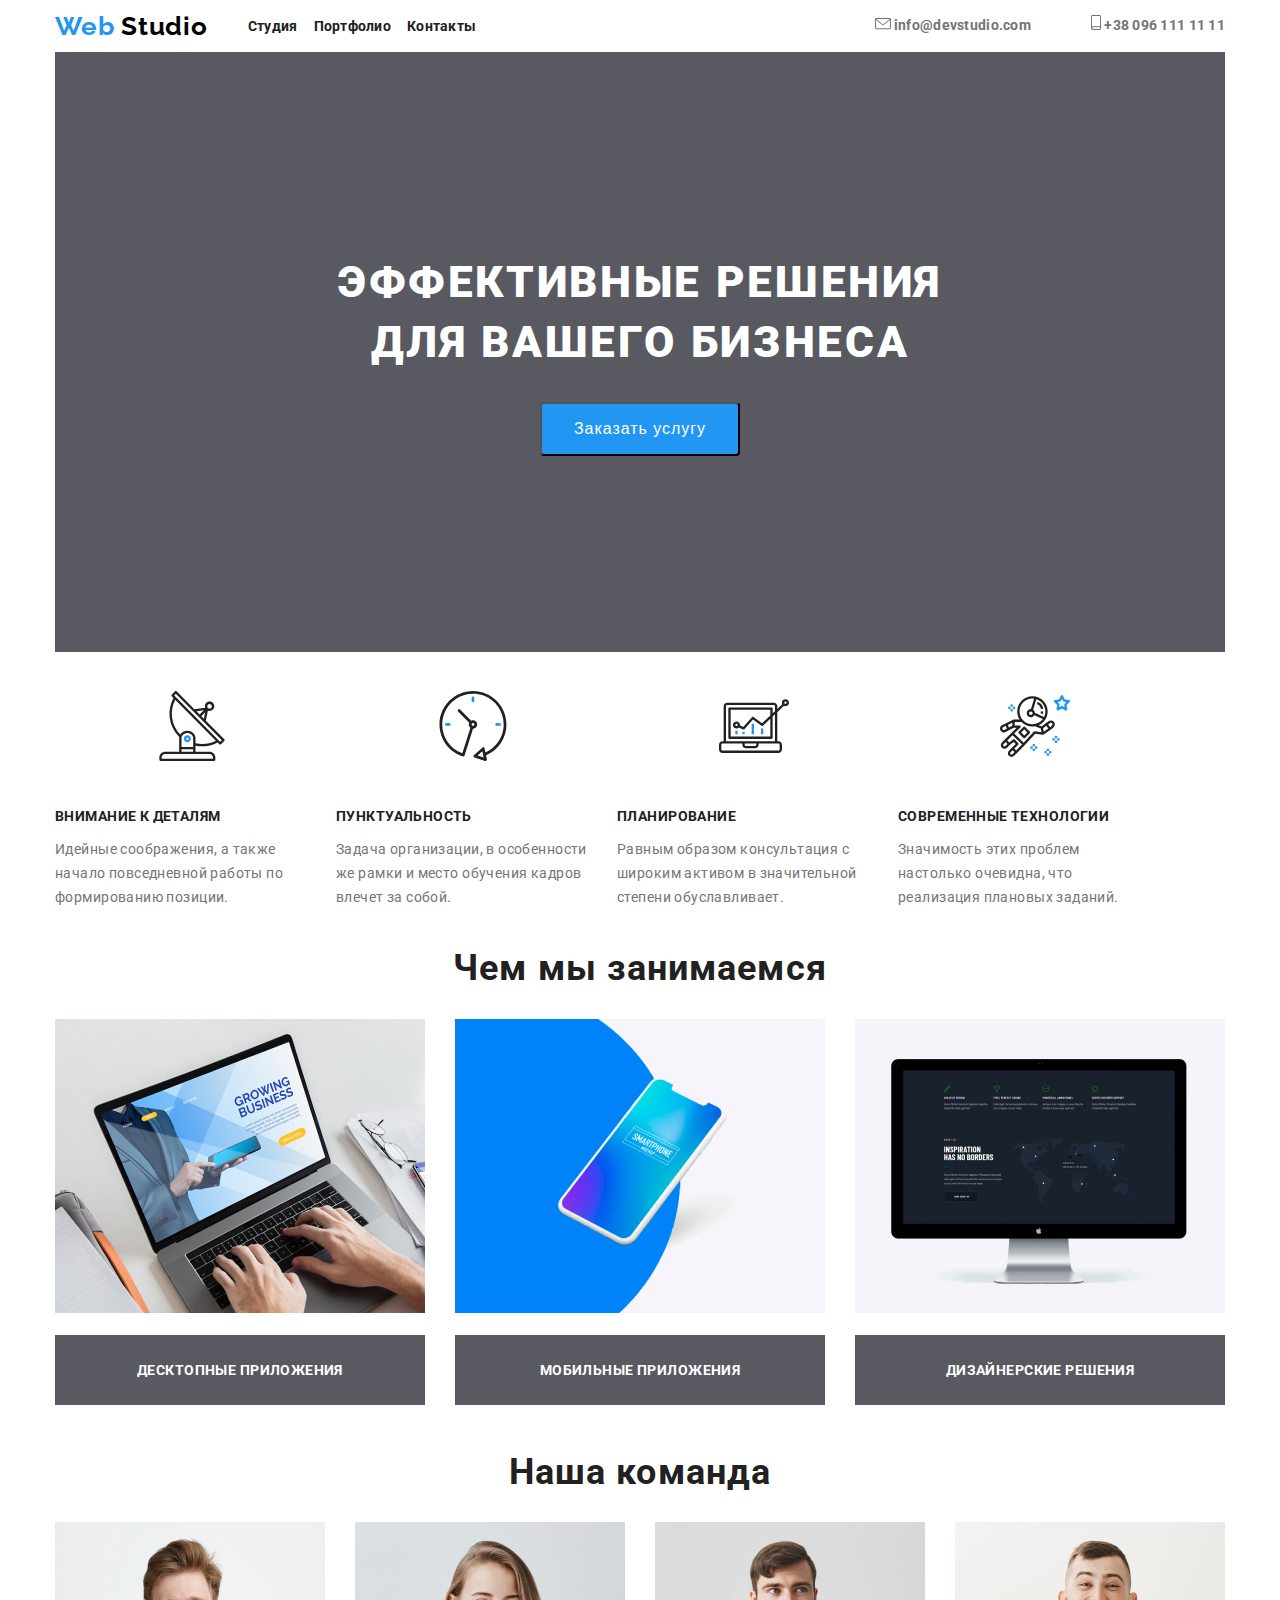
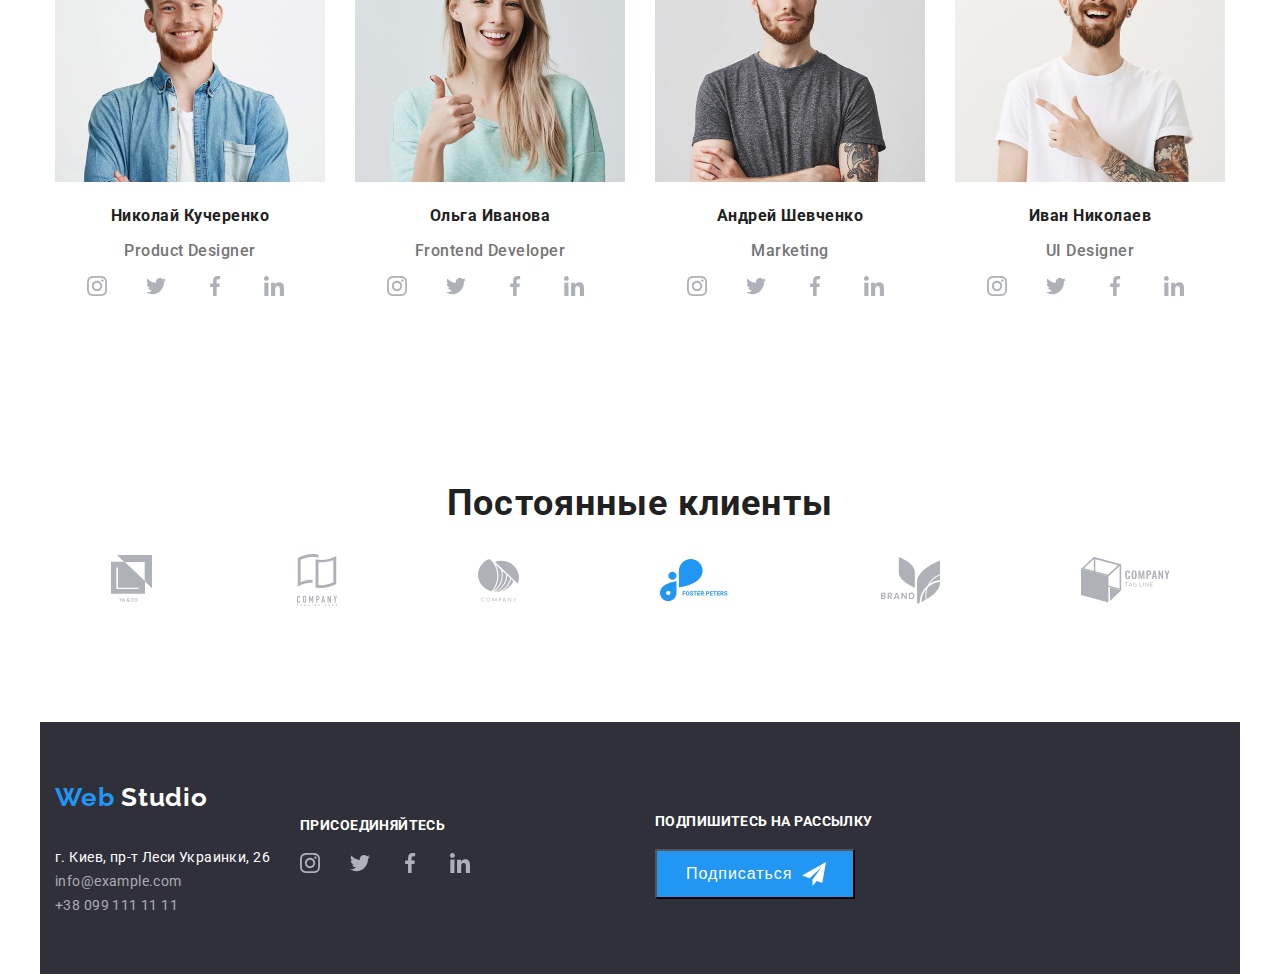
<file: index.html>
<!DOCTYPE html>
<html lang="ru">
  <head>
    <meta charset="UTF-8" />
    <meta name="viewport" content="width=device-width, initial-scale=1.0" />
    <title>Web-Studio</title>
    <link rel="stylesheet"
    href=https://fonts.googleapis.com/css2?family=Raleway:wght@400;700&family=Roboto:wght@400;700&display=swap"
    rel="stylesheet" />
    <link rel="stylesheet" href="./css/style.css" />
  </head>

  <body>
    <!--header container-->
    <header>
      <div class="container">
        <nav class="main-nav">
          <a class="logo" href="./index.html" lang="en">
            <span class="logo-half">Web</span> Studio
          </a>

          <!--site navigation container-->
          <ul class="site-nav">
            <li class="item">
              <a href="./index.html" class="link">Студия</a>
            </li>
            <li class="item">
              <a href="./portfolio.html" class="link">Портфолио</a>
            </li>
            <li class="item">
              <a href="" class="link">Контакты</a>
            </li>
          </ul>

          <!--contacts container-->
          <ul class="site-nav-contacts">
            <li>
              <a href="mailto: info@example.com">
                <img
                  src="./images/index-images/header-images/envelope.svg"
                  alt="mail"
                />
                info@devstudio.com
              </a>
            </li>
            <li>
              <a href="tel: +380991111111">
                <img
                  src="./images/index-images/header-images/smartphone.svg"
                  alt="phone"
                />
                +38 096 111 11 11
              </a>
            </li>
          </ul>
        </nav>
      </div>
    </header>

    <!--main container-->
    <main>
      <!--hero container-->
      <div class="container main-hero">
        <section class="hero">
          <div class="hero-container">
            <h1 class="hero-title">Эффективные решения <br> для вашего бизнеса</h1>
            <button type="button" class="hero-button">
              <span class="hero-object">Заказать услугу</span>
          </div>
        </section>
      </div>

      <!--skills container-->
      <div class="container skills-container">
        <section class="section">
          <h2 hidden>Качества</h2>
          <ul class="skills">
            <li class="skills-item">
              <a href="">
                <img
                  class="skills-img"
                  src="./images/index-images/skills-images/antenna.svg"
                  alt="antenna"
                />
              </a>
              <h3 class="skills-title">Внимание к деталям</h3>
              <p>
                Идейные соображения, а также начало повседневной работы по
                формированию позиции.
              </p>
            </li>
            <li class="skills-item">
              <a href="">
                <img
                  class="skills-img"
                  src="./images/index-images/skills-images/clock.svg"
                  alt="clock"
                />
              </a>
              <h3 class="skills-title">Пунктуальность</h3>
              <p>
                Задача организации, в особенности же рамки и место обучения
                кадров влечет за собой.
              </p>
            </li>
            <li class="skills-item">
              <a href="">
                <img
                  class="skills-img"
                  src="./images/index-images/skills-images/diagram.svg"
                  alt="diagram"
                />
              </a>
              <h3 class="skills-title">Планирование</h3>
              <p>
                Равным образом консультация с широким активом в значительной
                степени обуславливает.
              </p>
            </li>
            <li class="skills-item">
              <a href="">
                <img
                  class="skills-img"
                  src="./images/index-images/skills-images/astronaut.svg"
                  alt="astronaut"
                />
              </a>
              <h3 class="skills-title">Современные технологии</h3>
              <p>
                Значимость этих проблем настолько очевидна, что реализация
                плановых заданий.
              </p>
            </li>
          </ul>
        </section>
      </div>

      <!--our work container-->
      <div class="container work-container">
        <section class="section">
          <h2 class="section-title">Чем мы занимаемся</h2>
          <ul class="work">
            <li class="work-item">
              <a href="">
                <img
                  src="./images/index-images/our-work-images/notebook.jpg"
                  alt="Десктопные_приложения"
                />
              </a>
              <h3 class="work-title">Десктопные приложения</h3>
            </li>
            <li class="work-item">
              <a href="">
                <img
                  src="./images/index-images/our-work-images/mobile.jpg"
                  alt="Мобильные_приложения"
                />
              </a>
              <h3 class="work-title">Мобильные приложения</h3>
            </li>
            <li class="work-item">
              <a href="">
                <img
                  src="./images/index-images/our-work-images/pc.jpg"
                  alt="Дизайнерские_решения"
                />
              </a>
              <h3 class="work-title">Дизайнерские решения</h3>
            </li>
          </ul>
        </section>
      </div>

      <!--command container-->
      <div class="container command-container">
        <section class="section">
          <h2 class="section-title">Наша команда</h2>
          <ul class="command">
            <!--1 person container-->
            <li class="command-item">
              <img
                class="command-photo"
                src="./images/index-images/command-images/photo1.jpg"
                alt="photo_1"
              />
              <h3 class="command-title">Николай Кучеренко</h3>
              <p lang="en" class="command-description">Product Designer</p>
              <ul class="command-contacts">
                <li class="command-item">
                  <a href="">
                    <img
                      src="./images/index-images/massengers-images/instagram.svg"
                      alt="instagram"
                    />
                  </a>
                </li>
                <li class="command-item">
                  <a href="">
                    <img
                      src="./images/index-images/massengers-images/twitter.svg"
                      alt="twitter"
                    />
                  </a>
                </li>
                <li class="command-item">
                  <a href="">
                    <img
                      src="./images/index-images/massengers-images/facebook.svg"
                      alt="facebook"
                    />
                  </a>
                </li>
                <li class="command-item">
                  <a href="">
                    <img
                      src="./images/index-images/massengers-images/linkedin.svg"
                      alt="linkedin"
                    />
                  </a>
                </li>
              </ul>
            </li>
            <!--2 person container-->
            <li class="command-item">
              <img
                class="command-photo"
                src="./images/index-images/command-images/photo2.jpg"
                alt="photo_2"
              />
              <h3 class="command-title">Ольга Иванова</h3>
              <p lang="en" class="command-description">Frontend Developer</p>
              <ul class="command-contacts">
                <li class="command-item">
                  <a href="">
                    <img
                      src="./images/index-images/massengers-images/instagram.svg"
                      alt="instagram"
                    />
                  </a>
                </li>
                <li class="command-item">
                  <a href="">
                    <img
                      src="./images/index-images/massengers-images/twitter.svg"
                      alt="twitter"
                    />
                  </a>
                </li>
                <li class="command-item">
                  <a href="">
                    <img
                      src="./images/index-images/massengers-images/facebook.svg"
                      alt="facebook"
                    />
                  </a>
                </li>
                <li class="command-item">
                  <a href="">
                    <img
                      src="./images/index-images/massengers-images/linkedin.svg"
                      alt="linkedin"
                    />
                  </a>
                </li>
              </ul>
            </li>
            <!--3 person container-->
            <li class="command-item">
              <img
                class="command-photo"
                src="./images/index-images/command-images/photo3.jpg"
                alt="photo_3"
              />
              <h3 class="command-title">Андрей Шевченко</h3>
              <p lang="en" class="command-description">Marketing</p>
              <ul class="command-contacts">
                <li class="command-item">
                  <a href="">
                    <img
                      src="./images/index-images/massengers-images/instagram.svg"
                      alt="instagram"
                    />
                  </a>
                </li>
                <li class="command-item">
                  <a href="">
                    <img
                      src="./images/index-images/massengers-images/twitter.svg"
                      alt="twitter"
                    />
                  </a>
                </li>
                <li class="command-item">
                  <a href="">
                    <img
                      src="./images/index-images/massengers-images/facebook.svg"
                      alt="facebook"
                    />
                  </a>
                </li>
                <li class="command-item">
                  <a href="">
                    <img
                      src="./images/index-images/massengers-images/linkedin.svg"
                      alt="linkedin"
                    />
                  </a>
                </li>
              </ul>
            </li>
            <!--4 person container-->
            <li class="command-item">
              <img
                class="command-photo"
                src="./images/index-images/command-images/photo4.jpg"
                alt="photo_4"
              />
              <h3 class="command-title">Иван Николаев</h3>
              <p lang="en" class="command-description">UI Designer</p>
              <ul class="command-contacts">
                <li class="command-item">
                  <a href="">
                    <img
                      src="./images/index-images/massengers-images/instagram.svg"
                      alt="instagram"
                    />
                  </a>
                </li>
                <li class="command-item">
                  <a href="">
                    <img
                      src="./images/index-images/massengers-images/twitter.svg"
                      alt="twitter"
                    />
                  </a>
                </li>
                <li class="command-item">
                  <a href="">
                    <img
                      src="./images/index-images/massengers-images/facebook.svg"
                      alt="facebook"
                    />
                  </a>
                </li>
                <li class="command-item">
                  <a href="">
                    <img
                      src="./images/index-images/massengers-images/linkedin.svg"
                      alt="linkedin"
                    />
                  </a>
                </li>
              </ul>
            </li>
          </ul>
        </section>
      </div>

      <!--clients container-->
      <div class="container client-container">
        <section class="section">
          <h2 class="section-title">Постоянные клиенты</h2>
          <ul class="clients">
            <li class="clients-items">
              <a href="">
                <img
                  src="./images/index-images/clients-images/logo1.svg"
                  alt="client_1"
                />
              </a>
            </li>
            <li class="clients-items">
              <a href="">
                <img
                  src="./images/index-images/clients-images/logo2.svg"
                  alt="client_2"
                />
              </a>
            </li>
            <li class="clients-items">
              <a href="">
                <img
                  src="./images/index-images/clients-images/logo3.svg"
                  alt="client_3"
                />
              </a>
            </li>
            <li class="clients-items">
              <a href="">
                <img
                  src="./images/index-images/clients-images/logo4.svg"
                  alt="client_4"
                />
              </a>
            </li>
            <li class="clients-items">
              <a href="">
                <img
                  src="./images/index-images/clients-images/logo5.svg"
                  alt="client_5"
                />
              </a>
            </li>
            <li class="clients-items">
              <a href="">
                <img
                  src="./images/index-images/clients-images/logo6.svg"
                  alt="client_6"
                />
              </a>
            </li>
          </ul>
        </section>
      </div>
    </main>

    <!--footer container-->
    <footer class="container footer">
      <!--adress container-->
      <div class="footer-container">
        <section class="footer-section footer-info">
          <h2 lang="en" class="logo footer-logo">
            <span class="logo-half">Web</span>
            <span class="footer-logo-half">Studio</span>
          </h2>
          <address class="footer-adress">
            г. Киев, пр-т Леси Украинки, 26 <br />
            <a href="mailto: info@example.com">info@example.com</a> <br />
            <a href="tel: +380991111111">+38 099 111 11 11</a>
          </address>
        </section>
        <!--our massengers container-->
        <section class="footer-section footer-contacts-section">
          <h2 class="footer-title">Присоединяйтесь</h2>
          <ul class="footer-contacts">
            <li class="footer-item">
              <a href="">
                <img
                  src="./images/index-images/massengers-images/instagram.svg"
                  alt="instagram"
                />
              </a>
            </li>
            <li class="footer-item">
              <a href="">
                <img
                  src="./images/index-images/massengers-images/twitter.svg"
                  alt="twitter"
                />
              </a>
            </li>
            <li class="footer-item">
              <a href="">
                <img
                  src="./images/index-images/massengers-images/facebook.svg"
                  alt="facebook"
                />
              </a>
            </li>
            <li class="footer-item">
              <a href="">
                <img
                  src="./images/index-images/massengers-images/linkedin.svg"
                  alt="linkedin"
                />
              </a>
            </li>
          </ul>
        </section>
        <!--mailto container-->
        <section class="footer-section footer-subscribe">
          <h2 class="footer-title">Подпишитесь на рассылку</h2>
          <button type="button" class="footer-button">
            <p class="footer-button-text">Подписаться</p>
            <img
              src="./images/index-images/footer-images/icon_send.svg"
              alt="icon-send"
            />
          </button>
        </section>
      </div>
    </footer>
  </body>
</html>
</file>
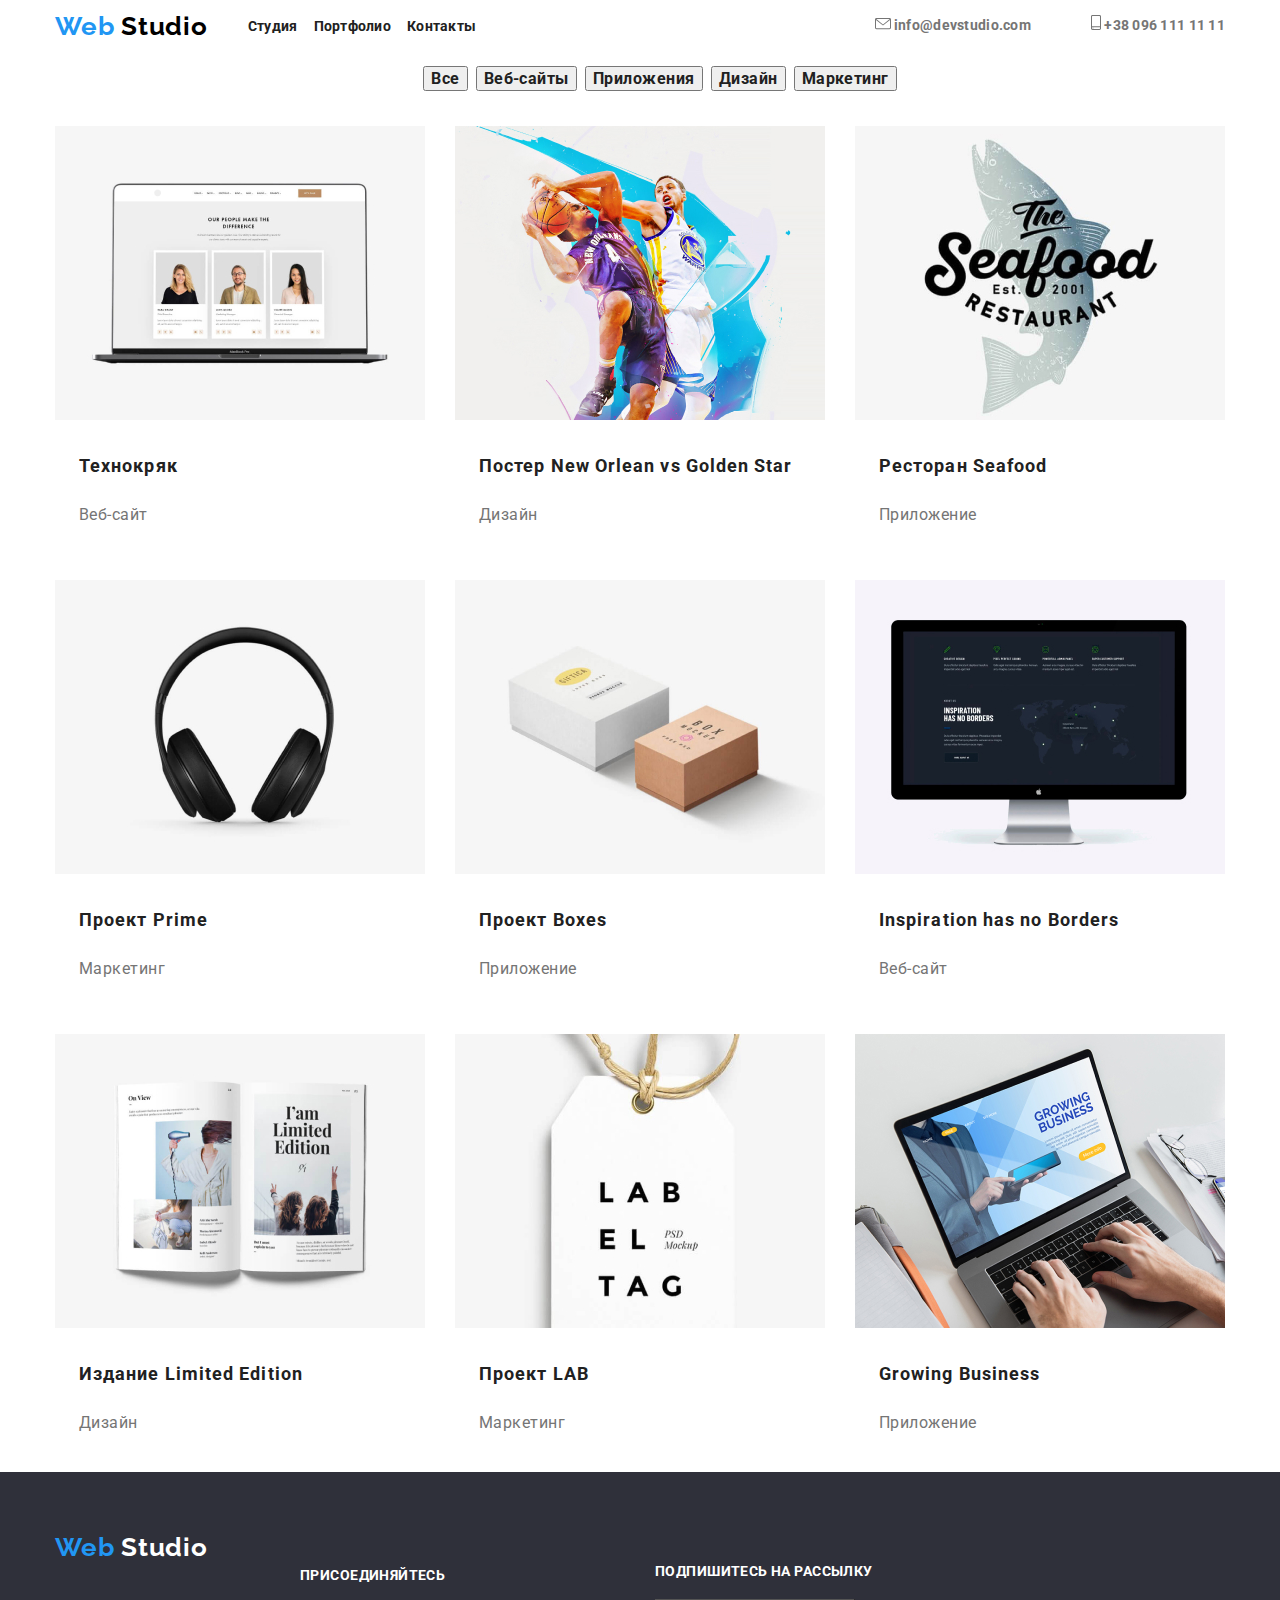
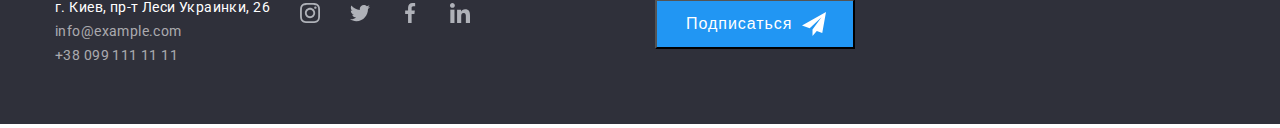
<file: portfolio.html>
<!DOCTYPE html>
<html lang="ru">
  <head>
    <meta charset="UTF-8" />
    <meta name="viewport" content="width=device-width, initial-scale=1.0" />
    <title>Web-Studio-Portfolio</title>
    <link
      rel="stylesheet"
      href="https://fonts.googleapis.com/css2?family=Raleway:wght@400;700&family=Roboto:wght@400;700&display=swap"
      rel="stylesheet"
    />
    <link rel="stylesheet" href="./css/style.css" />
  </head>
  <body>
    <!--header container-->
    <header>
      <div class="container">
        <nav class="main-nav">
          <a class="logo" href="./index.html" lang="en">
            <span class="logo-half">Web</span> Studio
          </a>

          <!--site navigation container-->
          <ul class="site-nav">
            <li class="item">
              <a href="./index.html" class="link">Студия</a>
            </li>
            <li class="item">
              <a href="./portfolio.html" class="link">Портфолио</a>
            </li>
            <li class="item">
              <a href="" class="link">Контакты</a>
            </li>
          </ul>

          <!--contacts container-->
          <ul class="site-nav-contacts">
            <li>
              <a href="mailto: info@example.com">
                <img
                  src="./images/index-images/header-images/envelope.svg"
                  alt="mail"
                />
                info@devstudio.com
              </a>
            </li>
            <li>
              <a href="tel: +380991111111">
                <img
                  src="./images/index-images/header-images/smartphone.svg"
                  alt="phone"
                />
                +38 096 111 11 11
              </a>
            </li>
          </ul>
        </nav>
      </div>
    </header>

    <!--main container-->
    <main>
      <h1 hidden>Портфолио</h1>
      <!--portfolio filltrs container-->
      <div class="container portfolio-buttons-container">
        <ul class="portfolio-buttons">
          <li>
            <button type="button" class="portfolio-buttons-title">
              Все
            </button>
          </li>
          <li>
            <button type="button" class="portfolio-buttons-title">
              Веб-сайты
            </button>
          </li>
          <li>
            <button type="button" class="portfolio-buttons-title">
              Приложения
            </button>
          </li>
          <li>
            <button type="button" class="portfolio-buttons-title">
              Дизайн
            </button>
          </li>
          <li>
            <button type="button" class="portfolio-buttons-title">
              Маркетинг
            </button>
          </li>
        </ul>
      </div>
      <!--portfolios containers-->
      <div class="container">
        <ul class="portfolio">
          <li class="portfolio-element">
            <a href="">
              <img src="./images/portfolio-images/proekt1.jpg" alt="proekt1" />
              <p class="portfolio-info" hidden>
                Технокряк это современная площадка распространения коронавируса.
                Компании используют эту платформу для цифрового шпионажа и атак
                на защищённые сервера конкурентов.
              </p>
              <div class="portfolio-title-container">
                <h2 class="portfolio-title">Технокряк</h2>
                <p class="portfolio-description">Веб-сайт</p>
              </div>
            </a>
          </li>
          <li class="portfolio-element">
            <a href="">
              <img src="./images/portfolio-images/proekt2.jpg" alt="proekt2" />
              <p class="portfolio-info" hidden>
                Lorem ipsum dolor sit amet consectetur adipisicing elit.
                Recusandae perferendis corporis atque voluptatem labore
                doloremque? Consequatur perferendis alias ex maxime!
              </p>
              <div class="portfolio-title-container">
                <h2 class="portfolio-title">
                  Постер <span lang="en">New Orlean vs Golden Star</span>
                </h2>
                <p class="portfolio-description">Дизайн</p>
              </div>
            </a>
          </li>
          <li class="portfolio-element">
            <a href="">
              <img src="./images/portfolio-images/proekt3.jpg" alt="proekt3" />
              <p class="portfolio-info" hidden>
                Lorem ipsum dolor sit amet consectetur adipisicing elit.
                Recusandae perferendis corporis atque voluptatem labore
                doloremque? Consequatur perferendis alias ex maxime!
              </p>
              <div class="portfolio-title-container">
                <h2 class="portfolio-title">
                  Ресторан <span lang="en">Seafood</span>
                </h2>
                <p class="portfolio-description">Приложение</p>
              </div>
            </a>
          </li>
          <li class="portfolio-element">
            <a href="">
              <img src="./images/portfolio-images/proekt4.jpg" alt="proekt4" />
              <p class="portfolio-info" hidden>
                Lorem ipsum dolor sit amet consectetur adipisicing elit.
                Recusandae perferendis corporis atque voluptatem labore
                doloremque? Consequatur perferendis alias ex maxime!
              </p>
              <div class="portfolio-title-container">
                <h2 class="portfolio-title">
                  Проект <span lang="en">Prime</span>
                </h2>
                <p class="portfolio-description">Маркетинг</p>
              </div>
            </a>
          </li>
          <li class="portfolio-element">
            <a href="">
              <img src="./images/portfolio-images/proekt5.jpg" alt="proekt5" />
              <p class="portfolio-info" hidden>
                Lorem ipsum dolor sit amet consectetur adipisicing elit.
                Recusandae perferendis corporis atque voluptatem labore
                doloremque? Consequatur perferendis alias ex maxime!
              </p>
              <div class="portfolio-title-container">
                <h2 class="portfolio-title">
                  Проект <span lang="en">Boxes</span>
                </h2>
                <p class="portfolio-description">Приложение</p>
              </div>
            </a>
          </li>
          <li class="portfolio-element">
            <a href="">
              <img src="./images/portfolio-images/proekt6.jpg" alt="proekt6" />
              <p class="portfolio-info" hidden>
                Lorem ipsum dolor sit amet consectetur adipisicing elit.
                Recusandae perferendis corporis atque voluptatem labore
                doloremque? Consequatur perferendis alias ex maxime!
              </p>
              <div class="portfolio-title-container">
                <h2 lang="en" class="portfolio-title">
                  Inspiration has no Borders
                </h2>
                <p class="portfolio-description">Веб-сайт</p>
              </div>
            </a>
          </li>
          <li class="portfolio-element">
            <a href="">
              <img src="./images/portfolio-images/proekt7.jpg" alt="proekt7" />
              <p class="portfolio-info" hidden>
                Lorem ipsum dolor sit amet consectetur adipisicing elit.
                Recusandae perferendis corporis atque voluptatem labore
                doloremque? Consequatur perferendis alias ex maxime!
              </p>
              <div class="portfolio-title-container">
                <h2 class="portfolio-title">
                  Издание
                  <span lang="en">Limited Edition</span>
                </h2>
                <p class="portfolio-description">Дизайн</p>
              </div>
            </a>
          </li>
          <li class="portfolio-element">
            <a href="">
              <img src="./images/portfolio-images/proekt8.jpg" alt="proekt8" />
              <p class="portfolio-info" hidden>
                Lorem ipsum dolor sit amet consectetur adipisicing elit.
                Recusandae perferendis corporis atque voluptatem labore
                doloremque? Consequatur perferendis alias ex maxime!
              </p>
              <div class="portfolio-title-container">
                <h2 class="portfolio-title">
                  Проект <span lang="en">LAB</span>
                </h2>
                <p class="portfolio-description">Маркетинг</p>
              </div>
            </a>
          </li>
          <li class="portfolio-element">
            <a href="">
              <img src="./images/portfolio-images/proekt9.jpg" alt="proekt9" />
              <p class="portfolio-info" hidden>
                Lorem ipsum dolor sit amet consectetur adipisicing elit.
                Recusandae perferendis corporis atque voluptatem labore
                doloremque? Consequatur perferendis alias ex maxime!
              </p>
              <div class="portfolio-title-container">
                <h2 class="portfolio-title" lang="en">Growing Business</h2>
                <p class="portfolio-description">Приложение</p>
              </div>
            </a>
          </li>
        </ul>
      </div>
    </main>

    <!--footer container-->
    <footer class="footer">
      <!--adress container-->
      <div class="container footer-container">
        <section class="footer-section footer-info">
          <h2 lang="en" class="logo footer-logo">
            <span class="logo-half">Web</span>
            <span class="footer-logo-half">Studio</span>
          </h2>
          <address class="footer-adress">
            г. Киев, пр-т Леси Украинки, 26 <br />
            <a href="mailto: info@example.com">info@example.com</a> <br />
            <a href="tel: +380991111111">+38 099 111 11 11</a>
          </address>
        </section>
        <!--our massengers container-->
        <section class="footer-section footer-contacts-section">
          <h2 class="footer-title">Присоединяйтесь</h2>
          <ul class="footer-contacts">
            <li class="footer-item">
              <a href="">
                <img
                  src="./images/index-images/massengers-images/instagram.svg"
                  alt="instagram"
                />
              </a>
            </li>
            <li class="footer-item">
              <a href="">
                <img
                  src="./images/index-images/massengers-images/twitter.svg"
                  alt="twitter"
                />
              </a>
            </li>
            <li class="footer-item">
              <a href="">
                <img
                  src="./images/index-images/massengers-images/facebook.svg"
                  alt="facebook"
                />
              </a>
            </li>
            <li class="footer-item">
              <a href="">
                <img
                  src="./images/index-images/massengers-images/linkedin.svg"
                  alt="linkedin"
                />
              </a>
            </li>
          </ul>
        </section>
        <!--mailto container-->
        <section class="footer-section footer-subscribe">
          <h2 class="footer-title">Подпишитесь на рассылку</h2>
          <button type="button" class="footer-button">
            <p class="footer-button-text">Подписаться</p>
            <img
              src="./images/index-images/footer-images/icon_send.svg"
              alt="icon-send"
            />
          </button>
        </section>
      </div>
    </footer>
  </body>
</html>
</file>
<file: css/style.css>
:root {
  --primary-taxt-color: #757575;
  --title-text-color: #212121;
  --accent-text-color: #2196f3;
  --special-text-color: #ffffff;
}

*,
*:before,
*:after {
  box-sizing: border-box;
}

body {
  margin: 0;

  font-family: "Roboto", sans-serif;
  font-size: 14px;
  line-height: 1.714;
  letter-spacing: 0.03em;
  background-color: #ffffff;
  color: var(--primary-taxt-color);
}

.container {
  width: 1200px;
  padding-left: 15px;
  padding-right: 15px;
  margin-right: auto;
  margin-left: auto;
}

ul {
  list-style: none;
}

/*header*/
.main-nav {
  display: flex;
  align-items: center;
}

.logo {
  font-family: "Raleway", sans-serif;
  font-weight: bold;
  font-size: 26px;
  line-height: 1.192;
  letter-spacing: 0.03em;
  color: #000000;
  text-decoration: none;
}

.logo-half {
  color: var(--accent-text-color);
}

.site-nav {
  display: flex;
}

.site-nav .item:not(:last-child) {
  margin-right: 16px;
}

.site-nav .link {
  display: block;

  font-weight: 700;
  font-size: 14px;
  line-height: 1.143;
  letter-spacing: 0.02em;

  color: var(--title-text-color);
  text-decoration: none;
}

.site-nav .link:hover,
.site-nav .link:focus {
  color: var(--accent-text-color);
}

.site-nav-contacts {
  display: flex;
  margin-left: auto;
}

.site-nav-contacts li:not(:last-child) {
  margin-right: 60px;
}

.site-nav-contacts a {
  font-weight: 700;
  font-size: 14px;
  line-height: 1.143;
  letter-spacing: 0.02em;
  color: var(--primary-taxt-color);
  text-decoration: none;
}

.site-nav-contacts a:hover,
.site-nav-contacts a:focus {
  color: var(--accent-text-color);
}

/*hero*/
.main-hero {
  margin-left: auto;
  margin-right: auto;
}

.hero {
  height: 600px;
  /*width: 1600px;*/

  padding-top: 200px;
  padding-bottom: 200px;
  /*padding-left: 452px;
  padding-right: 452px;*/

  background: rgba(47, 48, 58, 0.8);
}

.hero-container {
  /*display: flex;
  align-self: center;
  justify-content: center;
  flex-wrap: wrap;*/
  text-align: center;
}

.hero-title {
  margin-top: 0px;
  margin-bottom: 30px;

  font-weight: 900;
  font-size: 44px;
  line-height: 1.364;
  text-align: center;
  letter-spacing: 0.06em;
  text-transform: uppercase;
  text-align: center;
  color: var(--special-text-color);
}

.hero-object {
  font-size: 16px;
  line-height: 1.875;
  /*align-items: center;*/
  text-align: center;
  letter-spacing: 0.06em;
  color: var(--special-text-color);
  text-decoration: none;
}

.hero-button {
  display: inline-block;
  /*margin-left: 248px;
  margin-right: 248px;*/
  padding: 10px 32px;

  min-width: 200px;
  /*height: 50px;
  left: 700px;
  top: 430px;*/

  text-align: center;

  border-radius: 4px;

  background-color: var(--accent-text-color);
}

/*main contant*/
.section-title {
  font-size: 36px;
  line-height: 1.167;
  letter-spacing: 0.03em;
  text-align: center;
  color: var(--title-text-color);
}

/*skills container*/
.skills {
  display: flex;
  align-items: center;
  padding-left: 0;
}

.skills-container {
  height: 251px;
  padding-bottom: 94px;
}

.skills-item {
  height: 270px;
  width: 251px;
}

.skills-img {
  padding-top: 25px;
  padding-bottom: 25px;
  padding-left: 102px;
  padding-right: 102px;
}

.skills .skills-item:not(:last-child) {
  margin-right: 30px;
}

.skills-title {
  font-size: 14px;
  line-height: 1.143;
  letter-spacing: 0.03em;
  text-transform: uppercase;

  color: var(--title-text-color);
}

/*our work container*/
.work-container {
  padding-bottom: 94px;
}

.work {
  display: flex;
  align-items: center;
  padding-left: 0;
}

.work .work-item:not(:last-child) {
  margin-right: 30px;
}

.work-item {
  width: 370px;
  height: 294px;
}

.work-title {
  height: 70px;
  padding-top: 27px;
  padding-bottom: 27px;
  text-align: center;

  font-size: 14px;
  line-height: 1.143;
  letter-spacing: 0.03em;
  text-transform: uppercase;

  background: rgba(47, 48, 58, 0.8);
  color: var(--special-text-color);
  text-decoration: none;
}

/*command container*/
.command-container {
  padding-bottom: 94px;
}

.command {
  display: flex;
  align-items: center;
  padding-left: 0;
}

.command .command-item:not(:last-child) {
  margin-right: 30px;
}

.command-item {
  width: 270px;
  height: 422px;
}

.command-photo {
  width: 270px;
  height: 260px;
}

.command-title {
  font-weight: 700;
  font-size: 16px;
  line-height: 1.1875;
  letter-spacing: 0.03em;
  text-align: center;
  color: var(--title-text-color);
}

.command-description {
  font-weight: 500;
  font-size: 16px;
  line-height: 1.1875;
  letter-spacing: 0.03em;
  text-align: center;
}

.command-contacts {
  display: flex;
  align-items: center;
  padding-left: 32px;
  padding-right: 32px;
}

.command-contcts .command-item:not(:last-child) {
  margin-right: 10px;
}

/*clients container*/
.client-container {
  padding-bottom: 94px;
}

.clients {
  display: flex;
  align-items: center;
  justify-content: space-around;
  padding-left: 0;
}

.clients .clients-items:not(:last-child) {
  margin-right: 30px;
}

/*footer*/
.footer {
  height: 252px;
  color: var(--special-text-color);
  background-color: #2f303a;
}

.footer-container {
  display: flex;
  align-items: center;
}

.footer-info {
  margin-right: 30px;
  margin-top: 60px;
  margin-bottom: 60px;
}

.footer-logo {
  margin-top: 0px;
  margin-bottom: 0px;
}

.footer-logo-half {
  color: var(--special-text-color);
}

.footer-contacts-section {
  margin-top: 72px;
  margin-bottom: 72px;
}

.footer-title {
  margin-bottom: 20px;
  font-size: 14px;
  line-height: 1.143;
  letter-spacing: 0.03em;
  text-transform: uppercase;
  color: var(--special-text-color);
}

.footer-adress a {
  color: rgba(255, 255, 255, 0.6);
  text-decoration: none;
}

.footer-adress {
  margin-top: 33px;
  font-style: normal;
  font-size: 14px;
  line-height: 1.714;
  letter-spacing: 0.03em;
}

.footer-contacts {
  display: flex;
  align-items: center;
  padding-left: 0px;
  padding-right: 0px;
  margin-top: 20px;
}

.footer-contacts .footer-item:not(:last-child) {
  margin-right: 30px;
}

.footer-subscribe {
  margin-left: auto;
  width: calc(50% - 15px);
}

.footer-button-text {
  font-size: 16px;
  line-height: 1.875;
  margin-right: 10px;
  letter-spacing: 0.06em;
  color: var(--special-text-color);
}

.footer-button {
  display: flex;
  align-items: center;
  width: 200px;
  height: 50px;
  padding-top: 10px;
  padding-bottom: 10px;
  padding-left: 29px;
  padding-right: 29px;

  background-color: var(--accent-text-color);
}

/*portfolio*/
.portfolio-buttons {
  display: flex;
  justify-content: center;
  align-items: center;
}

.portfolio-buttons li:not(:last-child) {
  margin-right: 8px;
}

.portfolio-buttons-title {
  font-family: Roboto;
  font-style: normal;
  font-weight: 700;
  font-size: 16px;
  line-height: 1.625x;
  letter-spacing: 0.03em;
  color: var(--title-text-color);
}

.portfolio-buttons-title:hover,
.portfolio-buttons-title:focus {
  color: var(--special-text-color);
}

.portfolio {
  display: flex;
  flex-wrap: wrap;
  padding-left: 0px;
  margin-top: 34px;
}

.portfolio-element {
  width: 370px;
  margin-right: 30px;
  margin-bottom: 30px;
}

.portfolio-element:nth-child(3n) {
  margin-right: 0px;
}

.portfolio-element:nth-last-child(-n + 3) {
  margin-bottom: 0px;
}

.portfolio a {
  color: var(--primary-taxt-color);
  text-decoration: none;
}

.portfolio-title-container {
  margin-top: 20px;
  margin-bottom: 20px;
  margin-left: 24px;
  margin-right: 24px;
}

.portfolio-title {
  font-size: 18px;
  line-height: 2;
  letter-spacing: 0.06em;
  color: var(--title-text-color);
  margin-bottom: 4px;
}

.portfolio-description {
  font-weight: normal;
  font-size: 16px;
  line-height: 1.875;
  letter-spacing: 0.03em;
}

.portfolio-info {
  font-weight: normal;
  font-size: 18px;
  line-height: 1.556;
  letter-spacing: 0.03em;
  color: var(--special-text-color);
}
</file>
